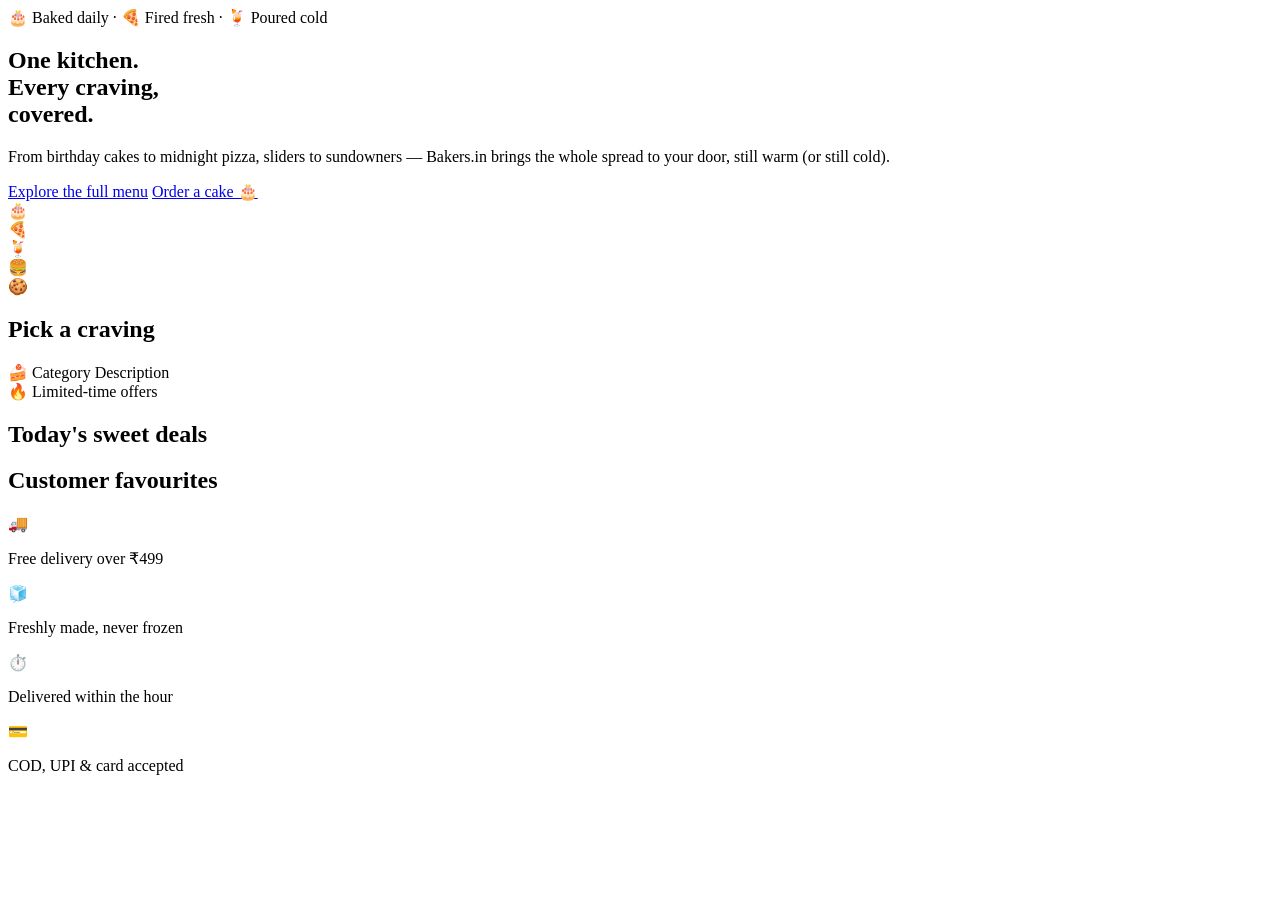
<file: src/main/resources/templates/index.html>
<!DOCTYPE html>
<html lang="en" xmlns:th="http://www.thymeleaf.org">
<head>
    <meta charset="UTF-8"/>
    <meta name="viewport" content="width=device-width, initial-scale=1.0"/>
    <title>Bakers.in — Cakes, Pizza, Burgers &amp; Mocktails, baked fresh</title>
    <link rel="preconnect" href="https://fonts.googleapis.com"/>
    <link href="https://fonts.googleapis.com/css2?family=Fredoka:wght@500;600;700&amp;family=Nunito:wght@400;600;700;800&amp;display=swap" rel="stylesheet"/>
    <link rel="stylesheet" th:href="@{/css/style.css}"/>
</head>
<body>
<div th:replace="~{fragments/header :: header}"></div>

<main>
    <section class="hero">
        <div class="container hero-inner">
            <div class="hero-copy">
                <span class="hero-eyebrow">🎂 Baked daily · 🍕 Fired fresh · 🍹 Poured cold</span>
                <h1>One kitchen.<br/>Every craving,<br/><span class="hero-highlight">covered.</span></h1>
                <p>From birthday cakes to midnight pizza, sliders to sundowners — Bakers.in brings
                    the whole spread to your door, still warm (or still cold).</p>
                <div class="hero-actions">
                    <a href="/products" class="btn btn-primary">Explore the full menu</a>
                    <a href="/category/cakes" class="btn btn-ghost">Order a cake 🎂</a>
                </div>
            </div>
            <div class="hero-art" aria-hidden="true">
                <div class="hero-blob hero-blob-1">🎂</div>
                <div class="hero-blob hero-blob-2">🍕</div>
                <div class="hero-blob hero-blob-3">🍹</div>
                <div class="hero-blob hero-blob-4">🍔</div>
                <div class="hero-blob hero-blob-5">🍪</div>
            </div>
        </div>
    </section>

    <section class="container category-showcase">
        <h2 class="section-title">Pick a craving</h2>
        <div class="category-grid">
            <a th:each="cat : ${categories}" th:href="@{/category/{slug}(slug=${cat.slug})}"
               class="category-card" th:style="'--accent:' + ${cat.accentColor}">
                <span class="category-icon" th:text="${cat.icon}">🍰</span>
                <span class="category-name" th:text="${cat.name}">Category</span>
                <span class="category-desc" th:text="${cat.description}">Description</span>
            </a>
        </div>
    </section>

    <section class="container sale-banner" th:if="${onSale != null and !onSale.isEmpty()}">
        <div class="sale-banner-inner">
            <div class="sale-banner-text">
                <span class="sale-tag">🔥 Limited-time offers</span>
                <h2>Today's sweet deals</h2>
            </div>
        </div>
        <div class="product-grid">
            <div th:each="p : ${onSale}" th:replace="~{fragments/product-card :: card(${p})}"></div>
        </div>
    </section>

    <section class="container featured-section">
        <h2 class="section-title">Customer favourites</h2>
        <div class="product-grid">
            <div th:each="p : ${featured}" th:replace="~{fragments/product-card :: card(${p})}"></div>
        </div>
    </section>

    <section class="promise-strip container">
        <div class="promise-item"><span>🚚</span><p>Free delivery over ₹499</p></div>
        <div class="promise-item"><span>🧊</span><p>Freshly made, never frozen</p></div>
        <div class="promise-item"><span>⏱️</span><p>Delivered within the hour</p></div>
        <div class="promise-item"><span>💳</span><p>COD, UPI &amp; card accepted</p></div>
    </section>
</main>

<div th:replace="~{fragments/footer :: footer}"></div>
<script th:src="@{/js/cart.js}"></script>
</body>
</html>
</file>
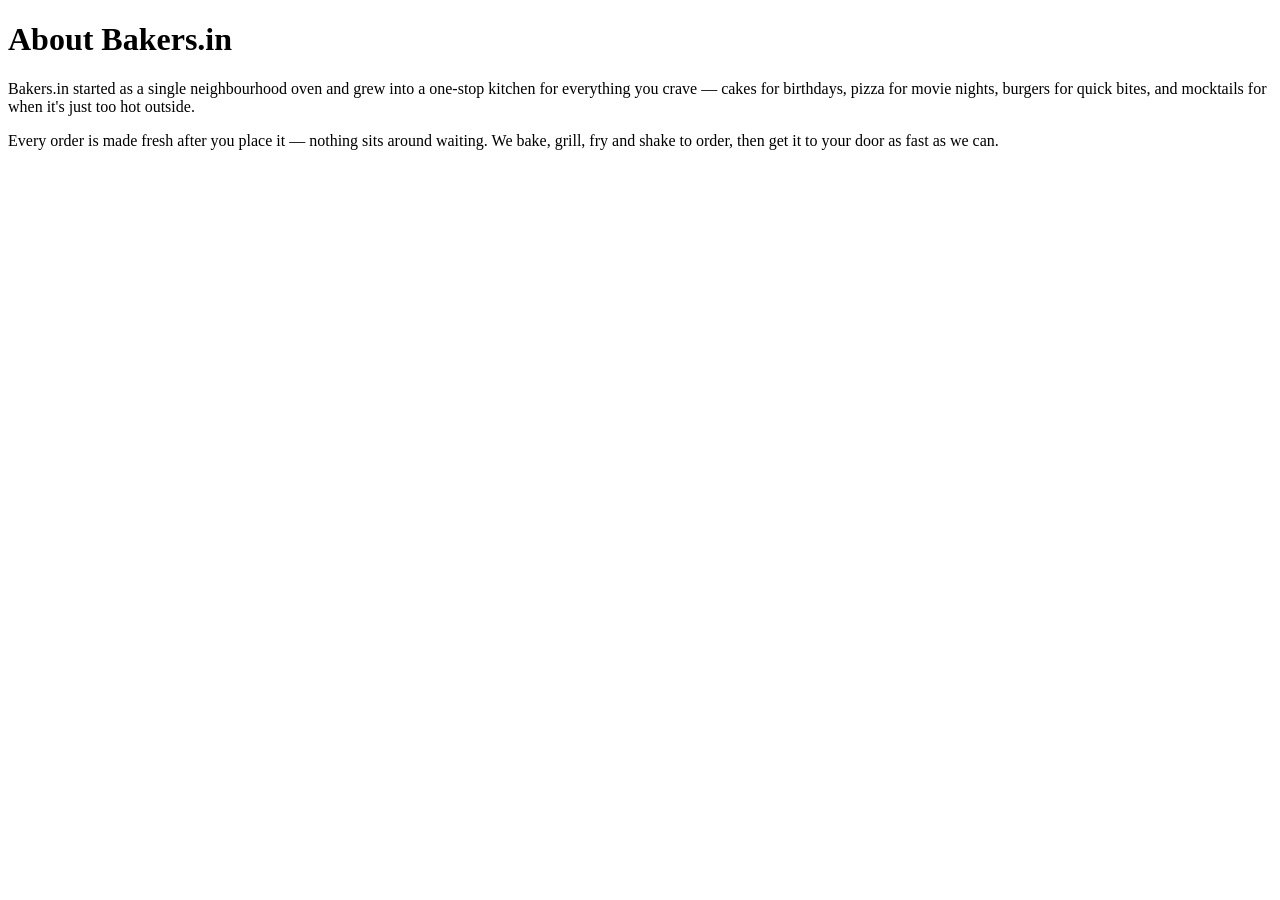
<file: src/main/resources/templates/about.html>
<!DOCTYPE html>
<html lang="en" xmlns:th="http://www.thymeleaf.org">
<head>
    <meta charset="UTF-8"/>
    <meta name="viewport" content="width=device-width, initial-scale=1.0"/>
    <title>About — Bakers.in</title>
    <link rel="preconnect" href="https://fonts.googleapis.com"/>
    <link href="https://fonts.googleapis.com/css2?family=Fredoka:wght@500;600;700&amp;family=Nunito:wght@400;600;700;800&amp;display=swap" rel="stylesheet"/>
    <link rel="stylesheet" th:href="@{/css/style.css}"/>
</head>
<body>
<div th:replace="~{fragments/header :: header}"></div>

<main class="container about-page">
    <h1>About Bakers.in</h1>
    <p>Bakers.in started as a single neighbourhood oven and grew into a one-stop kitchen for
        everything you crave — cakes for birthdays, pizza for movie nights, burgers for quick
        bites, and mocktails for when it's just too hot outside.</p>
    <p>Every order is made fresh after you place it — nothing sits around waiting. We bake,
        grill, fry and shake to order, then get it to your door as fast as we can.</p>
</main>

<div th:replace="~{fragments/footer :: footer}"></div>
</body>
</html>
</file>
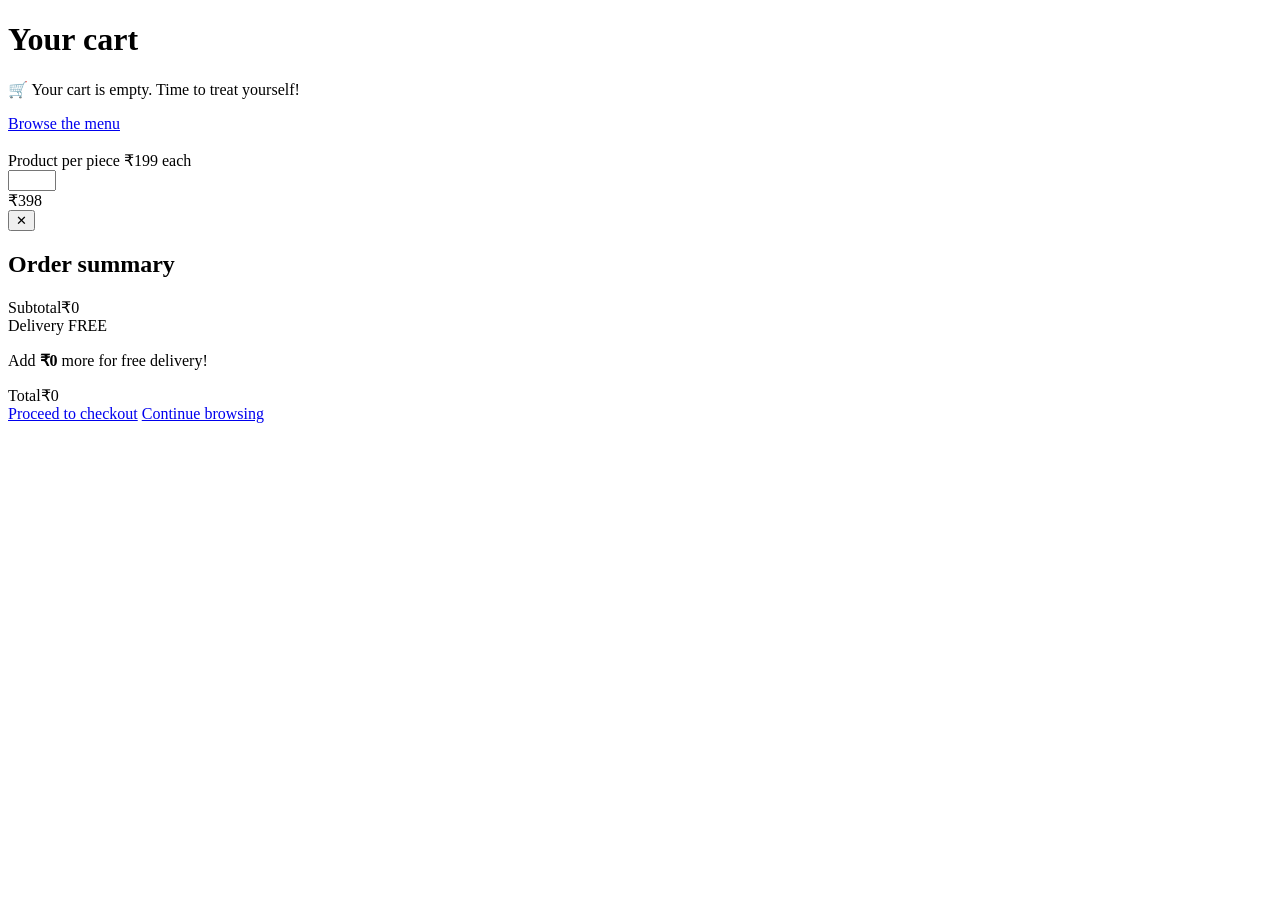
<file: src/main/resources/templates/cart.html>
<!DOCTYPE html>
<html lang="en" xmlns:th="http://www.thymeleaf.org">
<head>
    <meta charset="UTF-8"/>
    <meta name="viewport" content="width=device-width, initial-scale=1.0"/>
    <title>Your Cart — Bakers.in</title>
    <link rel="preconnect" href="https://fonts.googleapis.com"/>
    <link href="https://fonts.googleapis.com/css2?family=Fredoka:wght@500;600;700&amp;family=Nunito:wght@400;600;700;800&amp;display=swap" rel="stylesheet"/>
    <link rel="stylesheet" th:href="@{/css/style.css}"/>
</head>
<body>
<div th:replace="~{fragments/header :: header}"></div>

<main class="container cart-page">
    <h1>Your cart</h1>

    <div th:if="${cart.items.isEmpty()}" class="empty-state">
        <p>🛒 Your cart is empty. Time to treat yourself!</p>
        <a href="/products" class="btn btn-primary">Browse the menu</a>
    </div>

    <div class="cart-layout" th:unless="${cart.items.isEmpty()}">
        <div class="cart-items">
            <div class="cart-item" th:each="item : ${cart.items}">
                <img th:src="${item.product.imageUrl}" th:alt="${item.product.name}"/>
                <div class="cart-item-info">
                    <a th:href="@{/product/{id}(id=${item.product.id})}" th:text="${item.product.name}">Product</a>
                    <span class="cart-item-unit" th:text="${item.product.unit}">per piece</span>
                    <span class="cart-item-price" th:text="'₹' + ${#numbers.formatDecimal(item.product.finalPrice, 1, 'COMMA', 0, 'POINT')} + ' each'">₹199 each</span>
                </div>
                <form th:action="@{/cart/update}" method="post" class="qty-form">
                    <input type="hidden" name="productId" th:value="${item.product.id}"/>
                    <input type="number" name="quantity" th:value="${item.quantity}" min="1" max="20" onchange="this.form.submit()"/>
                </form>
                <span class="cart-item-total" th:text="'₹' + ${#numbers.formatDecimal(item.lineTotal, 1, 'COMMA', 0, 'POINT')}">₹398</span>
                <form th:action="@{/cart/remove}" method="post">
                    <input type="hidden" name="productId" th:value="${item.product.id}"/>
                    <button type="submit" class="btn-remove" title="Remove">✕</button>
                </form>
            </div>
        </div>

        <aside class="cart-summary">
            <h2>Order summary</h2>
            <div class="summary-row"><span>Subtotal</span><span th:text="'₹' + ${#numbers.formatDecimal(cart.subtotal, 1, 'COMMA', 0, 'POINT')}">₹0</span></div>
            <div class="summary-row"><span>Delivery</span>
                <span th:text="${deliveryFee.compareTo(T(java.math.BigDecimal).ZERO) == 0} ? 'FREE' : '₹' + ${#numbers.formatDecimal(deliveryFee, 1, 'COMMA', 0, 'POINT')}">FREE</span>
            </div>
            <p class="free-delivery-note" th:if="${deliveryFee.compareTo(T(java.math.BigDecimal).ZERO) > 0}">
                Add <strong th:text="'₹' + ${#numbers.formatDecimal(freeDeliveryThreshold.subtract(cart.subtotal), 1, 'COMMA', 0, 'POINT')}">₹0</strong> more for free delivery!
            </p>
            <div class="summary-row summary-total"><span>Total</span><span th:text="'₹' + ${#numbers.formatDecimal(grandTotal, 1, 'COMMA', 0, 'POINT')}">₹0</span></div>
            <a href="/checkout" class="btn btn-primary btn-block">Proceed to checkout</a>
            <a href="/products" class="btn btn-ghost btn-block">Continue browsing</a>
        </aside>
    </div>
</main>

<div th:replace="~{fragments/footer :: footer}"></div>
<script th:src="@{/js/cart.js}"></script>
</body>
</html>
</file>
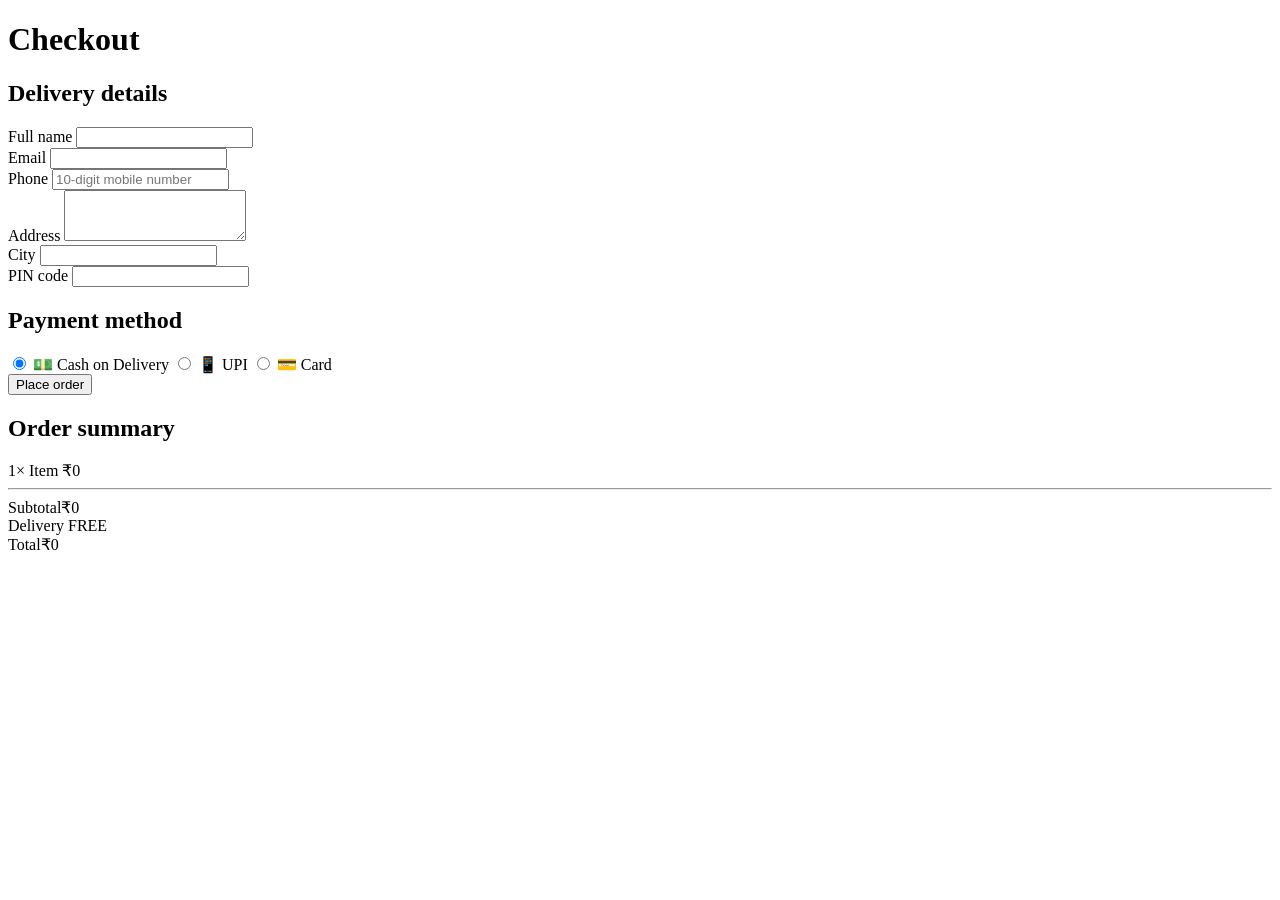
<file: src/main/resources/templates/checkout.html>
<!DOCTYPE html>
<html lang="en" xmlns:th="http://www.thymeleaf.org">
<head>
    <meta charset="UTF-8"/>
    <meta name="viewport" content="width=device-width, initial-scale=1.0"/>
    <title>Checkout — Bakers.in</title>
    <link rel="preconnect" href="https://fonts.googleapis.com"/>
    <link href="https://fonts.googleapis.com/css2?family=Fredoka:wght@500;600;700&amp;family=Nunito:wght@400;600;700;800&amp;display=swap" rel="stylesheet"/>
    <link rel="stylesheet" th:href="@{/css/style.css}"/>
</head>
<body>
<div th:replace="~{fragments/header :: header}"></div>

<main class="container checkout-page">
    <h1>Checkout</h1>

    <div class="checkout-layout">
        <form th:action="@{/checkout}" method="post" class="checkout-form">
            <h2>Delivery details</h2>

            <label for="customerName">Full name</label>
            <input type="text" id="customerName" name="customerName" required/>

            <div class="form-row">
                <div>
                    <label for="email">Email</label>
                    <input type="email" id="email" name="email" required/>
                </div>
                <div>
                    <label for="phone">Phone</label>
                    <input type="tel" id="phone" name="phone" pattern="[0-9]{10}" placeholder="10-digit mobile number" required/>
                </div>
            </div>

            <label for="address">Address</label>
            <textarea id="address" name="address" rows="3" required></textarea>

            <div class="form-row">
                <div>
                    <label for="city">City</label>
                    <input type="text" id="city" name="city" required/>
                </div>
                <div>
                    <label for="zip">PIN code</label>
                    <input type="text" id="zip" name="zip" pattern="[0-9]{6}" required/>
                </div>
            </div>

            <h2>Payment method</h2>
            <div class="payment-options">
                <label class="payment-option">
                    <input type="radio" name="paymentMethod" value="Cash on Delivery" checked/>
                    <span>💵 Cash on Delivery</span>
                </label>
                <label class="payment-option">
                    <input type="radio" name="paymentMethod" value="UPI"/>
                    <span>📱 UPI</span>
                </label>
                <label class="payment-option">
                    <input type="radio" name="paymentMethod" value="Card"/>
                    <span>💳 Card</span>
                </label>
            </div>

            <button type="submit" class="btn btn-primary btn-block">Place order</button>
        </form>

        <aside class="cart-summary">
            <h2>Order summary</h2>
            <div class="summary-item" th:each="item : ${cart.items}">
                <span th:text="${item.quantity} + '× ' + ${item.product.name}">1× Item</span>
                <span th:text="'₹' + ${#numbers.formatDecimal(item.lineTotal, 1, 'COMMA', 0, 'POINT')}">₹0</span>
            </div>
            <hr/>
            <div class="summary-row"><span>Subtotal</span><span th:text="'₹' + ${#numbers.formatDecimal(cart.subtotal, 1, 'COMMA', 0, 'POINT')}">₹0</span></div>
            <div class="summary-row"><span>Delivery</span>
                <span th:text="${deliveryFee.compareTo(T(java.math.BigDecimal).ZERO) == 0} ? 'FREE' : '₹' + ${#numbers.formatDecimal(deliveryFee, 1, 'COMMA', 0, 'POINT')}">FREE</span>
            </div>
            <div class="summary-row summary-total"><span>Total</span><span th:text="'₹' + ${#numbers.formatDecimal(grandTotal, 1, 'COMMA', 0, 'POINT')}">₹0</span></div>
        </aside>
    </div>
</main>

<div th:replace="~{fragments/footer :: footer}"></div>
</body>
</html>
</file>
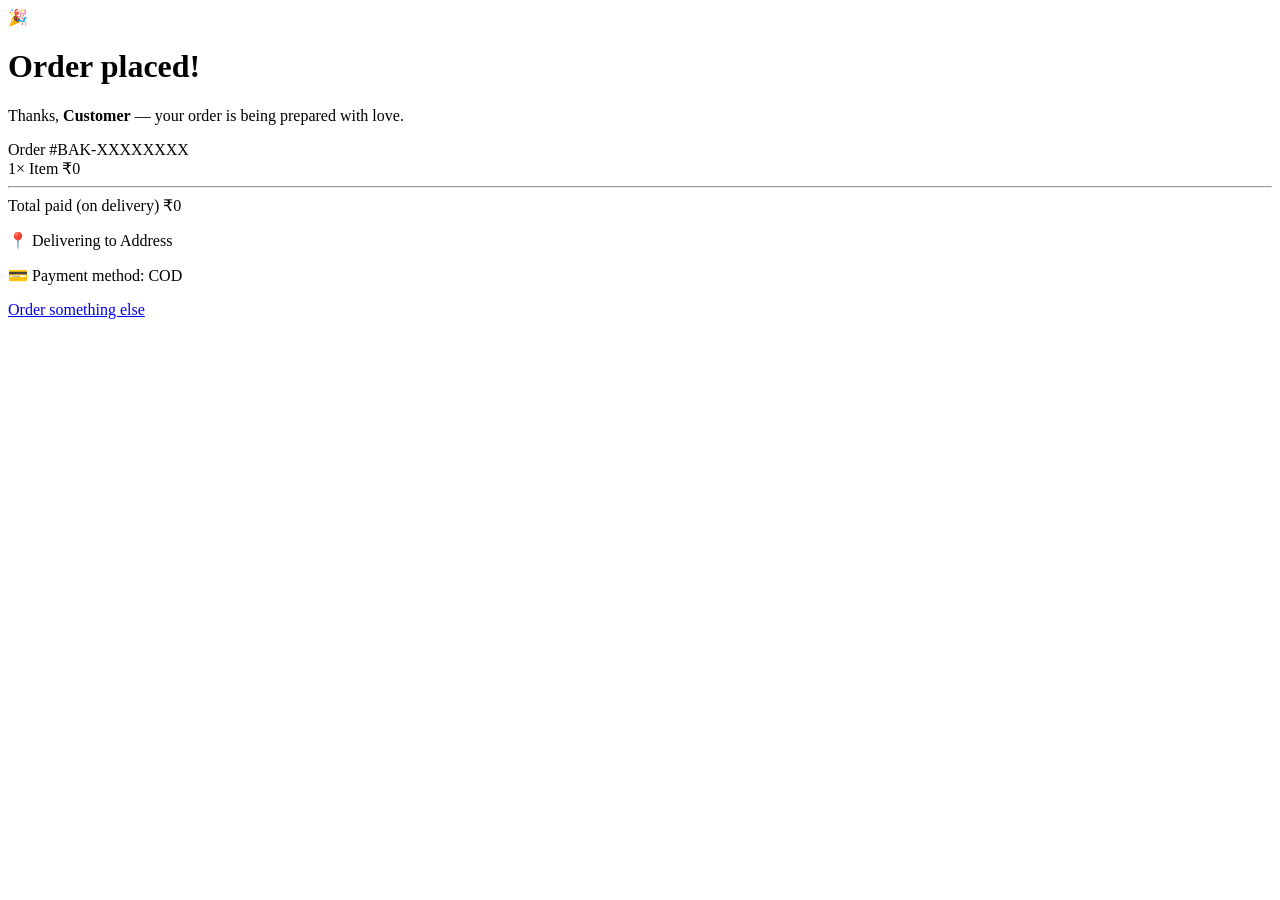
<file: src/main/resources/templates/order-confirmation.html>
<!DOCTYPE html>
<html lang="en" xmlns:th="http://www.thymeleaf.org">
<head>
    <meta charset="UTF-8"/>
    <meta name="viewport" content="width=device-width, initial-scale=1.0"/>
    <title>Order Confirmed — Bakers.in</title>
    <link rel="preconnect" href="https://fonts.googleapis.com"/>
    <link href="https://fonts.googleapis.com/css2?family=Fredoka:wght@500;600;700&amp;family=Nunito:wght@400;600;700;800&amp;display=swap" rel="stylesheet"/>
    <link rel="stylesheet" th:href="@{/css/style.css}"/>
</head>
<body>
<div th:replace="~{fragments/header :: header}"></div>

<main class="container confirmation-page">
    <div class="confirmation-card">
        <span class="confirmation-icon">🎉</span>
        <h1>Order placed!</h1>
        <p>Thanks, <strong th:text="${order.customerName}">Customer</strong> — your order is being prepared with love.</p>
        <div class="order-number">Order #<span th:text="${order.orderNumber}">BAK-XXXXXXXX</span></div>

        <div class="confirmation-details">
            <div th:each="item : ${order.items}" class="summary-item">
                <span th:text="${item.quantity} + '× ' + ${item.productName}">1× Item</span>
                <span th:text="'₹' + ${#numbers.formatDecimal(item.lineTotal, 1, 'COMMA', 0, 'POINT')}">₹0</span>
            </div>
            <hr/>
            <div class="summary-row summary-total"><span>Total paid (on delivery)</span>
                <span th:text="'₹' + ${#numbers.formatDecimal(order.total, 1, 'COMMA', 0, 'POINT')}">₹0</span></div>
        </div>

        <div class="confirmation-meta">
            <p>📍 Delivering to <span th:text="${order.address} + ', ' + ${order.city} + ' - ' + ${order.zip}">Address</span></p>
            <p>💳 Payment method: <span th:text="${order.paymentMethod}">COD</span></p>
        </div>

        <a href="/products" class="btn btn-primary">Order something else</a>
    </div>
</main>

<div th:replace="~{fragments/footer :: footer}"></div>
</body>
</html>
</file>
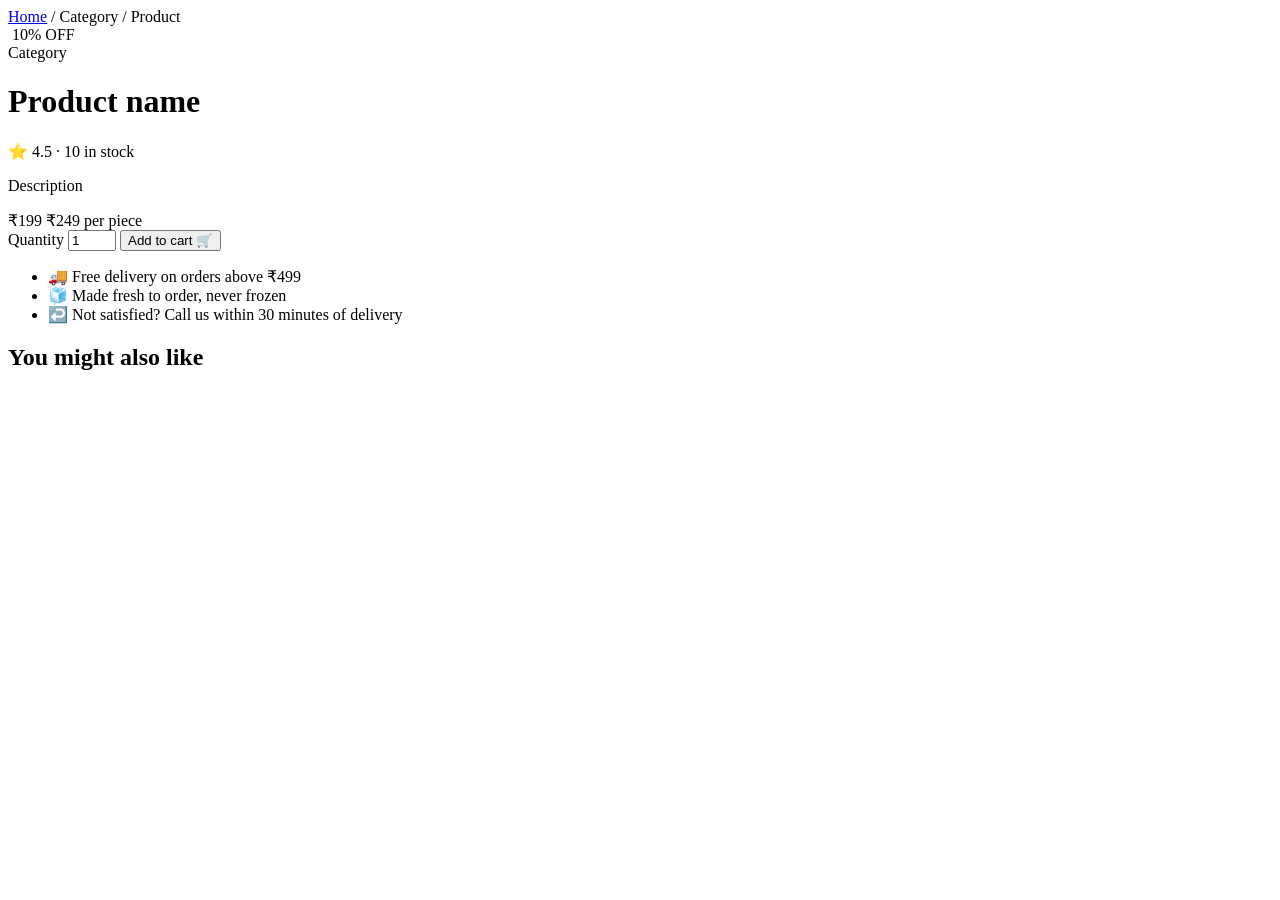
<file: src/main/resources/templates/product-detail.html>
<!DOCTYPE html>
<html lang="en" xmlns:th="http://www.thymeleaf.org">
<head>
    <meta charset="UTF-8"/>
    <meta name="viewport" content="width=device-width, initial-scale=1.0"/>
    <title th:text="${product.name} + ' — Bakers.in'">Product — Bakers.in</title>
    <link rel="preconnect" href="https://fonts.googleapis.com"/>
    <link href="https://fonts.googleapis.com/css2?family=Fredoka:wght@500;600;700&amp;family=Nunito:wght@400;600;700;800&amp;display=swap" rel="stylesheet"/>
    <link rel="stylesheet" th:href="@{/css/style.css}"/>
</head>
<body>
<div th:replace="~{fragments/header :: header}"></div>

<main class="container detail-page">
    <nav class="breadcrumb">
        <a href="/">Home</a> /
        <a th:href="@{/category/{slug}(slug=${product.category.slug})}" th:text="${product.category.name}">Category</a> /
        <span th:text="${product.name}">Product</span>
    </nav>

    <div class="detail-layout">
        <div class="detail-media">
            <img th:src="${product.imageUrl}" th:alt="${product.name}"/>
            <span class="veg-dot large" th:classappend="${product.veg} ? 'veg' : 'nonveg'"></span>
            <span class="sale-badge" th:if="${product.onSale}" th:text="${product.discountPercent + '% OFF'}">10% OFF</span>
        </div>

        <div class="detail-info">
            <span class="detail-category" th:text="${product.category.icon + ' ' + product.category.name}">Category</span>
            <h1 th:text="${product.name}">Product name</h1>
            <div class="product-rating">⭐ <span th:text="${product.rating}">4.5</span> &middot; <span th:text="${product.stock}">10</span> in stock</div>
            <p class="detail-description" th:text="${product.description}">Description</p>

            <div class="detail-price-row">
                <span class="price-final large" th:text="'₹' + ${#numbers.formatDecimal(product.finalPrice, 1, 'COMMA', 0, 'POINT')}">₹199</span>
                <span class="price-original" th:if="${product.onSale}" th:text="'₹' + ${#numbers.formatDecimal(product.price, 1, 'COMMA', 0, 'POINT')}">₹249</span>
                <span class="price-unit" th:text="${product.unit}">per piece</span>
            </div>

            <form th:action="@{/cart/add}" method="post" class="add-to-cart-form-detail">
                <input type="hidden" name="productId" th:value="${product.id}"/>
                <label for="qty">Quantity</label>
                <input type="number" id="qty" name="quantity" value="1" min="1" max="20"/>
                <button type="submit" class="btn btn-primary">Add to cart 🛒</button>
            </form>

            <ul class="detail-perks">
                <li>🚚 Free delivery on orders above ₹499</li>
                <li>🧊 Made fresh to order, never frozen</li>
                <li>↩️ Not satisfied? Call us within 30 minutes of delivery</li>
            </ul>
        </div>
    </div>

    <section class="related-section" th:if="${related != null and !related.isEmpty()}">
        <h2 class="section-title">You might also like</h2>
        <div class="product-grid">
            <div th:each="p : ${related}" th:replace="~{fragments/product-card :: card(${p})}"></div>
        </div>
    </section>
</main>

<div th:replace="~{fragments/footer :: footer}"></div>
<script th:src="@{/js/cart.js}"></script>
</body>
</html>
</file>
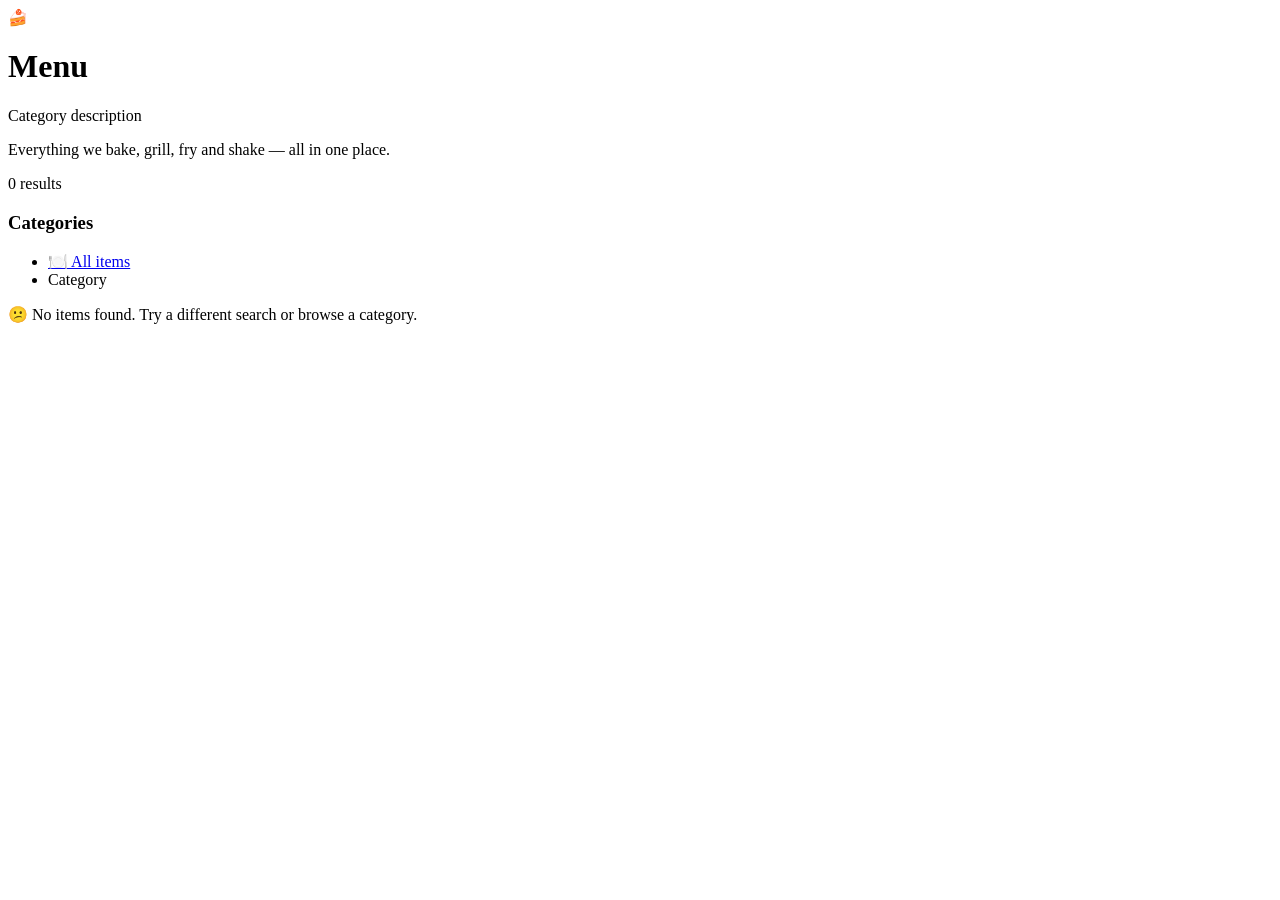
<file: src/main/resources/templates/products.html>
<!DOCTYPE html>
<html lang="en" xmlns:th="http://www.thymeleaf.org">
<head>
    <meta charset="UTF-8"/>
    <meta name="viewport" content="width=device-width, initial-scale=1.0"/>
    <title th:text="${pageTitle} + ' — Bakers.in'">Bakers.in</title>
    <link rel="preconnect" href="https://fonts.googleapis.com"/>
    <link href="https://fonts.googleapis.com/css2?family=Fredoka:wght@500;600;700&amp;family=Nunito:wght@400;600;700;800&amp;display=swap" rel="stylesheet"/>
    <link rel="stylesheet" th:href="@{/css/style.css}"/>
</head>
<body>
<div th:replace="~{fragments/header :: header}"></div>

<main class="container listing-page">
    <div class="listing-header" th:style="${currentCategory != null} ? ('--accent:' + ${currentCategory.accentColor}) : ''">
        <span class="listing-icon" th:if="${currentCategory != null}" th:text="${currentCategory.icon}">🍰</span>
        <div>
            <h1 th:text="${pageTitle}">Menu</h1>
            <p th:if="${currentCategory != null}" th:text="${currentCategory.description}">Category description</p>
            <p th:if="${currentCategory == null and query == null}">Everything we bake, grill, fry and shake — all in one place.</p>
            <p th:if="${query != null}" th:text="${products.size()} + ' result(s) found'">0 results</p>
        </div>
    </div>

    <div class="listing-layout">
        <aside class="category-sidebar">
            <h3>Categories</h3>
            <ul>
                <li><a href="/products" th:classappend="${currentCategory == null and query == null} ? 'active'">🍽️ All items</a></li>
                <li th:each="cat : ${categories}">
                    <a th:href="@{/category/{slug}(slug=${cat.slug})}"
                       th:classappend="${currentCategory != null and currentCategory.slug == cat.slug} ? 'active'"
                       th:text="${cat.icon + ' ' + cat.name}">Category</a>
                </li>
            </ul>
        </aside>

        <section class="product-grid">
            <div th:if="${products.isEmpty()}" class="empty-state">
                <p>😕 No items found. Try a different search or browse a category.</p>
            </div>
            <div th:each="p : ${products}" th:replace="~{fragments/product-card :: card(${p})}"></div>
        </section>
    </div>
</main>

<div th:replace="~{fragments/footer :: footer}"></div>
<script th:src="@{/js/cart.js}"></script>
</body>
</html>
</file>
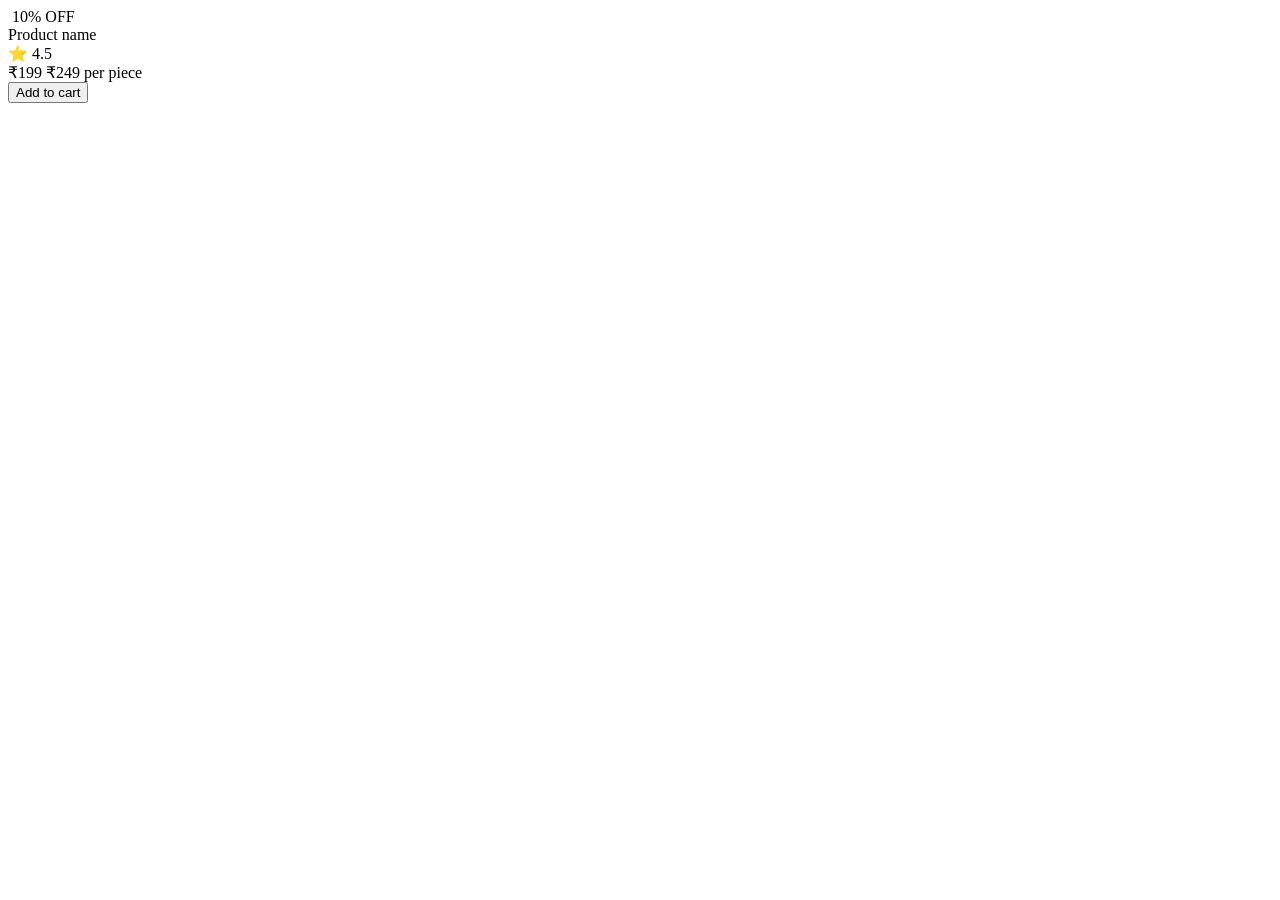
<file: src/main/resources/templates/fragments/product-card.html>
<!DOCTYPE html>
<html xmlns:th="http://www.thymeleaf.org">
<body>
<div th:fragment="card(p)" class="product-card">
    <a th:href="@{/product/{id}(id=${p.id})}" class="product-card-media">
        <img th:src="${p.imageUrl}" th:alt="${p.name}" loading="lazy"/>
        <span class="veg-dot" th:classappend="${p.veg} ? 'veg' : 'nonveg'" th:title="${p.veg} ? 'Veg' : 'Non-veg'"></span>
        <span class="sale-badge" th:if="${p.onSale}" th:text="${p.discountPercent + '% OFF'}">10% OFF</span>
    </a>
    <div class="product-card-body">
        <a th:href="@{/product/{id}(id=${p.id})}" class="product-name" th:text="${p.name}">Product name</a>
        <div class="product-rating">⭐ <span th:text="${p.rating}">4.5</span></div>
        <div class="product-price-row">
            <span class="price-final" th:text="'₹' + ${#numbers.formatDecimal(p.finalPrice, 1, 'COMMA', 0, 'POINT')}">₹199</span>
            <span class="price-original" th:if="${p.onSale}" th:text="'₹' + ${#numbers.formatDecimal(p.price, 1, 'COMMA', 0, 'POINT')}">₹249</span>
            <span class="price-unit" th:text="${p.unit}">per piece</span>
        </div>
        <form th:action="@{/cart/add}" method="post" class="add-to-cart-form">
            <input type="hidden" name="productId" th:value="${p.id}"/>
            <input type="hidden" name="quantity" value="1"/>
            <button type="submit" class="btn btn-add">Add to cart</button>
        </form>
    </div>
</div>
</body>
</html>
</file>
